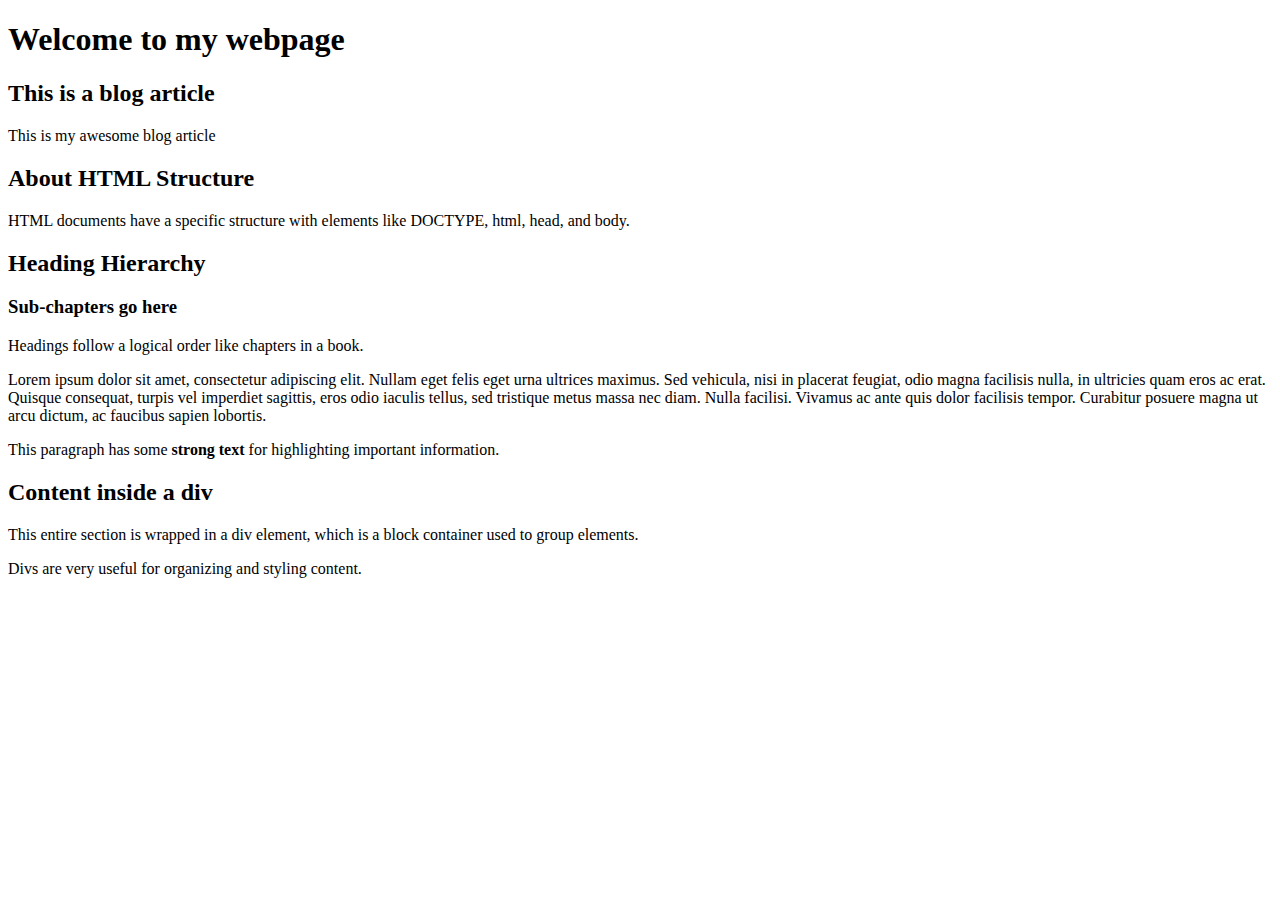
<file: HTML-intro/index.html>
<!DOCTYPE html>
<html lang="en">
  <head>
    <meta charset="UTF-8" />
    <meta name="viewport" content="width=device-width, initial-scale=1.0" />
    <title>My first webpage</title>
  </head>
  <body>
    <h1>Welcome to my webpage</h1>

    <h2>This is a blog article</h2>
    <p>This is my awesome blog article</p>

    <h2>About HTML Structure</h2>
    <p>
      HTML documents have a specific structure with elements like DOCTYPE, html,
      head, and body.
    </p>

    <h2>Heading Hierarchy</h2>
    <h3>Sub-chapters go here</h3>
    <p>Headings follow a logical order like chapters in a book.</p>

    <p>
      Lorem ipsum dolor sit amet, consectetur adipiscing elit. Nullam eget felis
      eget urna ultrices maximus. Sed vehicula, nisi in placerat feugiat, odio
      magna facilisis nulla, in ultricies quam eros ac erat. Quisque consequat,
      turpis vel imperdiet sagittis, eros odio iaculis tellus, sed tristique
      metus massa nec diam. Nulla facilisi. Vivamus ac ante quis dolor facilisis
      tempor. Curabitur posuere magna ut arcu dictum, ac faucibus sapien
      lobortis.
    </p>

    <p>
      This paragraph has some <strong>strong text</strong> for highlighting
      important information.
    </p>

    <div>
      <h2>Content inside a div</h2>
      <p>
        This entire section is wrapped in a div element, which is a block
        container used to group elements.
      </p>
      <p>Divs are very useful for organizing and styling content.</p>
    </div>
  </body>
</html>
</file>
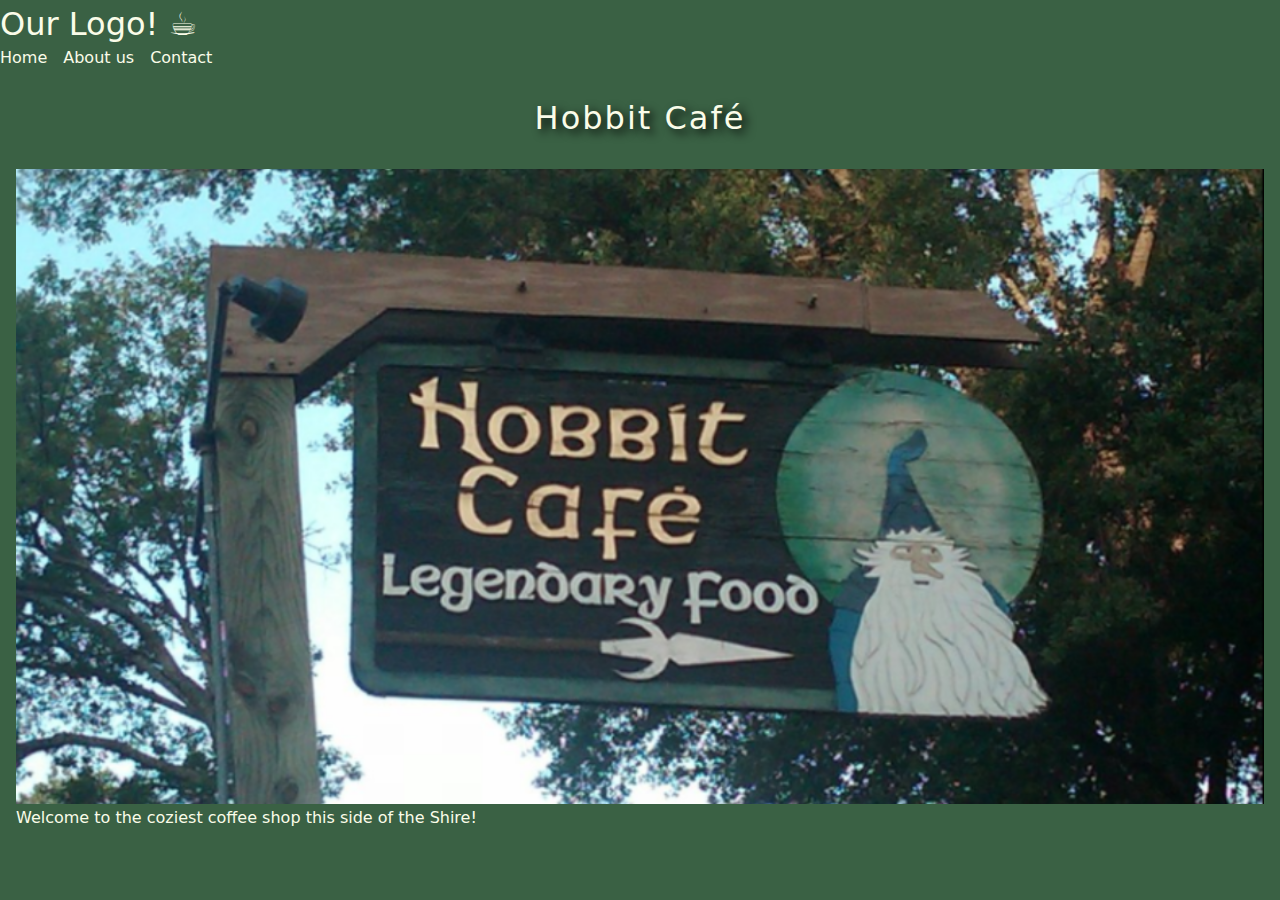
<file: HTML-Multi-page_website/index.html>
<!DOCTYPE html>
<html lang="en">
  <head>
    <meta charset="UTF-8" />
    <meta name="viewport" content="width=device-width, initial-scale=1.0" />

    <link rel="stylesheet" href="style.css" />

    <title>The Hobbit Hole Coffee Shop</title>
  </head>

  <body>
    <header>
      <p>Our Logo! ☕</p>
      <nav>
        <ul>
          <li><a href="index.html">Home</a></li>
          <li><a href="about.html">About us</a></li>
          <li><a href="contact.html">Contact</a></li>
        </ul>
      </nav>
    </header>

    <main>
      <h1>Hobbit Café</h1>
      <section>
        <figure>
          <img
            src="./assets/cafe.png"
            alt="A sign pointing to a café"
            width="100%"
          />
          <figcaption>
            Welcome to the coziest coffee shop this side of the Shire!
          </figcaption>
        </figure>
      </section>
    </main>

    <footer>
      <!-- Hier koennte der Footer Inhalt sein  -->
    </footer>
  </body>
</html>
</file>
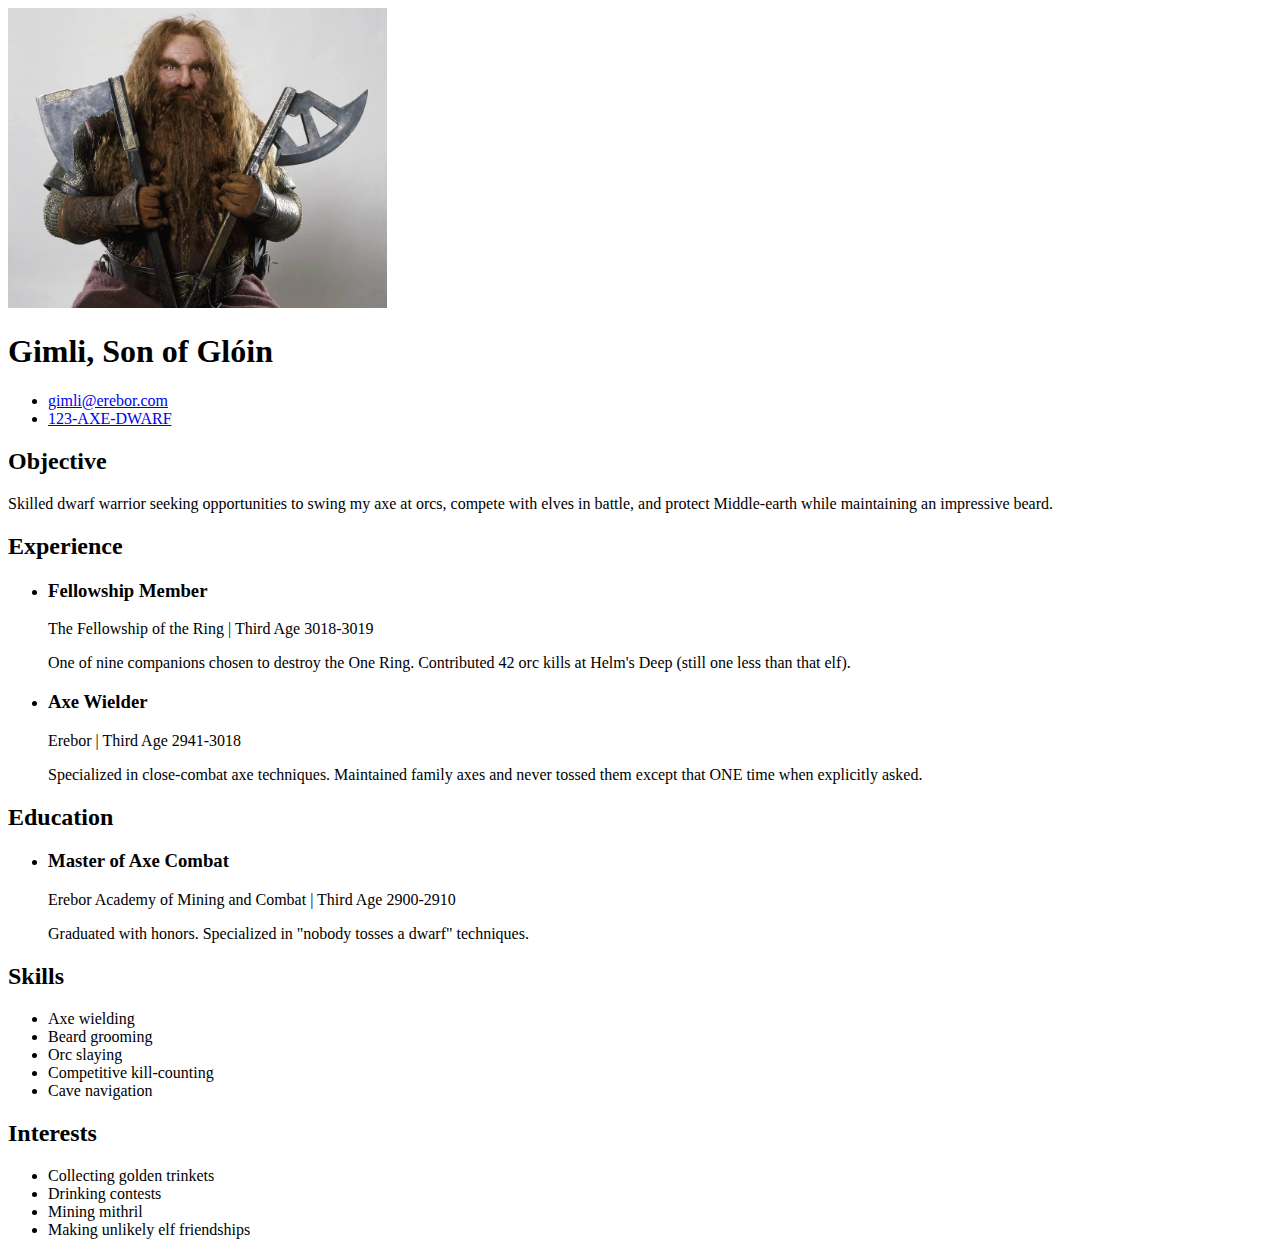
<file: HTML-Resume/index.html>
<!DOCTYPE html>
<html>
  <head>
    <title>Gimli son of Glóin - Resume</title>
  </head>
  <body>
    <!-- Header Section -->
    <img src="Gimli.webp" alt="Gimli" height="300" />
    <h1>Gimli, Son of Glóin</h1>
    <ul>
      <li><a href="mailto:gimli@erebor.com">gimli@erebor.com</a></li>
      <li><a href="tel:+123456789">123-AXE-DWARF</a></li>
    </ul>

    <!-- Objective -->
    <h2>Objective</h2>
    <p>
      Skilled dwarf warrior seeking opportunities to swing my axe at orcs,
      compete with elves in battle, and protect Middle-earth while maintaining
      an impressive beard.
    </p>

    <!-- Experience -->
    <h2>Experience</h2>
    <ul>
      <li>
        <h3>Fellowship Member</h3>
        <p>The Fellowship of the Ring | Third Age 3018-3019</p>
        <p>
          One of nine companions chosen to destroy the One Ring. Contributed 42
          orc kills at Helm's Deep (still one less than that elf).
        </p>
      </li>
      <li>
        <h3>Axe Wielder</h3>
        <p>Erebor | Third Age 2941-3018</p>
        <p>
          Specialized in close-combat axe techniques. Maintained family axes and
          never tossed them except that ONE time when explicitly asked.
        </p>
      </li>
    </ul>

    <!-- Education -->
    <h2>Education</h2>
    <ul>
      <li>
        <h3>Master of Axe Combat</h3>
        <p>Erebor Academy of Mining and Combat | Third Age 2900-2910</p>
        <p>
          Graduated with honors. Specialized in "nobody tosses a dwarf"
          techniques.
        </p>
      </li>
    </ul>

    <!-- Skills -->
    <h2>Skills</h2>
    <ul>
      <li>Axe wielding</li>
      <li>Beard grooming</li>
      <li>Orc slaying</li>
      <li>Competitive kill-counting</li>
      <li>Cave navigation</li>
    </ul>

    <!-- Interests -->
    <h2>Interests</h2>
    <ul>
      <li>Collecting golden trinkets</li>
      <li>Drinking contests</li>
      <li>Mining mithril</li>
      <li>Making unlikely elf friendships</li>
    </ul>
  </body>
</html>
</file>
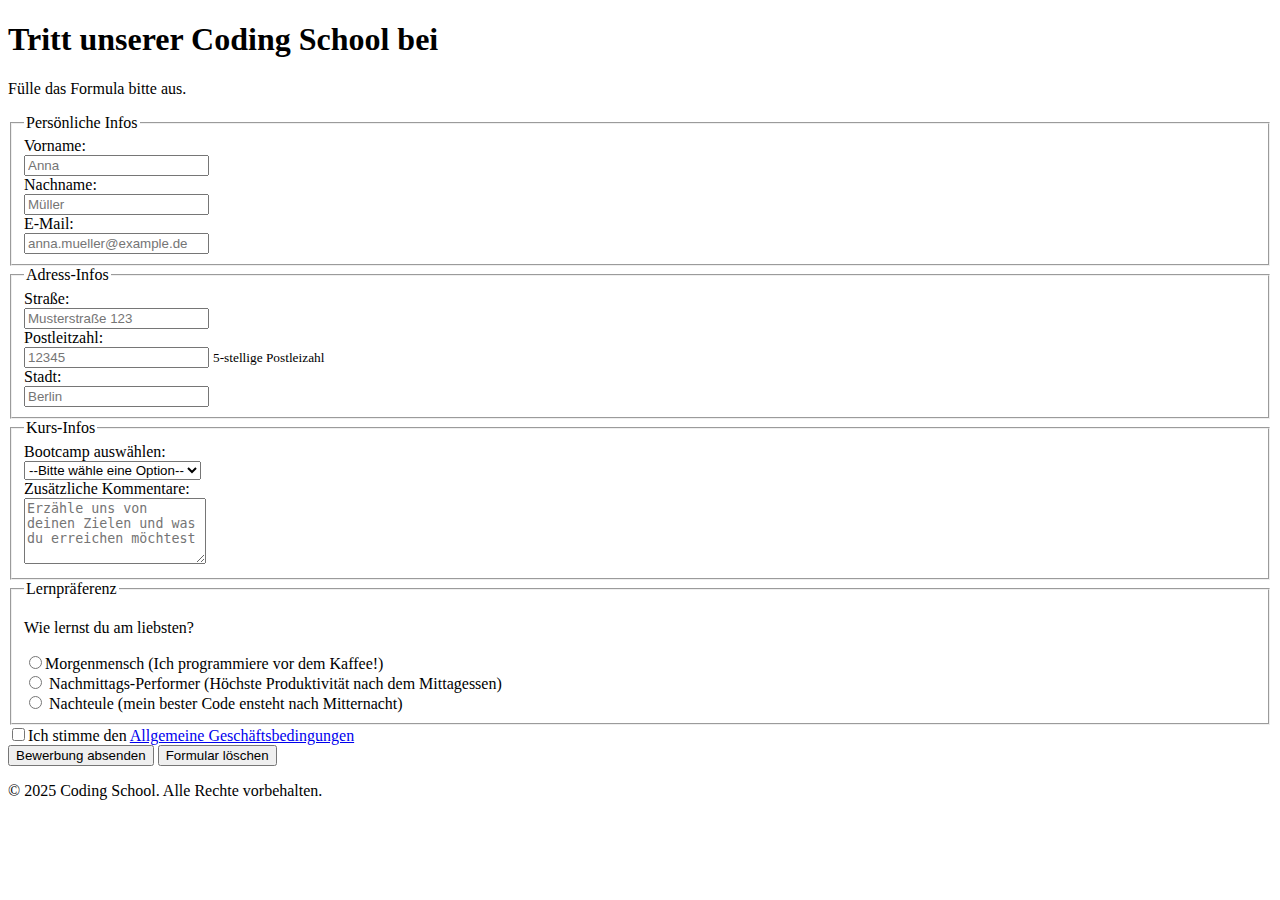
<file: Sign-up_form/index.html>
<!DOCTYPE html>
<html lang="en">
  <head>
    <meta charset="UTF-8" />
    <meta name="viewport" content="width=device-width, initial-scale=1.0" />
    <title>Coding Schoool Anmeldeformular</title>
  </head>
  <body>
    <!-- Header -->
    <header>
      <h1>Tritt unserer Coding School bei</h1>
      <p>Fülle das Formula bitte aus.</p>
    </header>
    <!-- Main -->

    <main>
      <section>
        <form action="#" method="get" autocomplete="on">
          <fieldset>
            <legend>Persönliche Infos</legend>
            <div>
              <label for="firstname">Vorname:</label>
              <br />
              <input
                type="text"
                name="firstname"
                id="firstname"
                placeholder="Anna"
                required
                autocomplete="given-name"
              />
            </div>
            <div>
              <label for="lastname">Nachname:</label>
              <br />
              <input
                type="text"
                name="lastname"
                id="lastname"
                placeholder="Müller"
                required
                autocomplete="family-name"
              />
            </div>
            <div>
              <label for="email">E-Mail:</label>
              <br />
              <input
                type="email"
                name="email"
                id="email"
                placeholder="anna.mueller@example.de"
                required
                autocomplete="email"
              />
            </div>
          </fieldset>

          <fieldset>
            <legend>Adress-Infos</legend>
            <div>
              <label for="adress">Straße:</label> <br /><input
                type="text"
                name="adress"
                id="adress"
                placeholder="Musterstraße 123"
                autocomplete="street-adress"
              />
            </div>

            <div>
              <label for="zipcode">Postleitzahl:</label>
              <br />
              <input
                type="text"
                name="zipcode"
                id="zipcode"
                placeholder="12345"
                pattern="\d{5}"
                maxlength="5"
                autocomplete="postal-code"
              />
              <small>5-stellige Postleizahl</small>
            </div>

            <div>
              <label for="city">Stadt:</label>
              <br />
              <input
                type="text"
                name="city"
                id="city"
                placeholder="Berlin"
                autocomplete="adress-level2"
              />
            </div>
          </fieldset>

          <!-- Dropdown Menu -->
          <fieldset>
            <legend>Kurs-Infos</legend>
            <div>
              <label for="bootcamp">Bootcamp auswählen:</label>
              <br />
              <select name="bootcamp" id="bootcamp">
                <option value="" disabled selected>
                  --Bitte wähle eine Option--
                </option>
                <option value="web-dev">Web & App Entwicklung</option>
                <option value="data-sience">Data Science</option>
                <option value="ux-design">UX/UI Design</option>
              </select>
            </div>

            <div>
              <label for="comments">Zusätzliche Kommentare:</label>
              <br /><textarea
                name="comments"
                id="comments"
                rows="4"
                placeholder="Erzähle uns von deinen Zielen und was du erreichen möchtest"
              ></textarea>
            </div>
          </fieldset>

          <!-- RADIO BUTTONS!
            -->

          <fieldset>
            <legend>Lernpräferenz</legend>

            <p>Wie lernst du am liebsten?</p>

            <!-- p_form/index.html?study-time=morning# -->
            <div>
              <input
                type="radio"
                name="study-time"
                id="morning"
                value="morning"
                required
              /><label for="morning"
                >Morgenmensch (Ich programmiere vor dem Kaffee!)</label
              >
            </div>

            <div>
              <input
                type="radio"
                name="study-time"
                id="afternoon"
                value="afternoon"
                required
              />
              <label for="afternoon"
                >Nachmittags-Performer (Höchste Produktivität nach dem
                Mittagessen)</label
              >
            </div>

            <div>
              <input
                type="radio"
                name="study-time"
                id="night"
                value="night"
                required
              />
              <label for="night"
                >Nachteule (mein bester Code ensteht nach Mitternacht)</label
              >
            </div>
          </fieldset>

          <!-- AGB Checkbox -->
          <div>
            <label>
              <input type="checkbox" name="terms" required />Ich stimme den
              <a href="#">Allgemeine Geschäftsbedingungen</a>
            </label>
          </div>

          <button type="submit">Bewerbung absenden</button>
          <button type="reset">Formular löschen</button>
        </form>
      </section>
    </main>
    <!-- Footer -->
    <footer><p>© 2025 Coding School. Alle Rechte vorbehalten.</p></footer>
  </body>
</html>
</file>
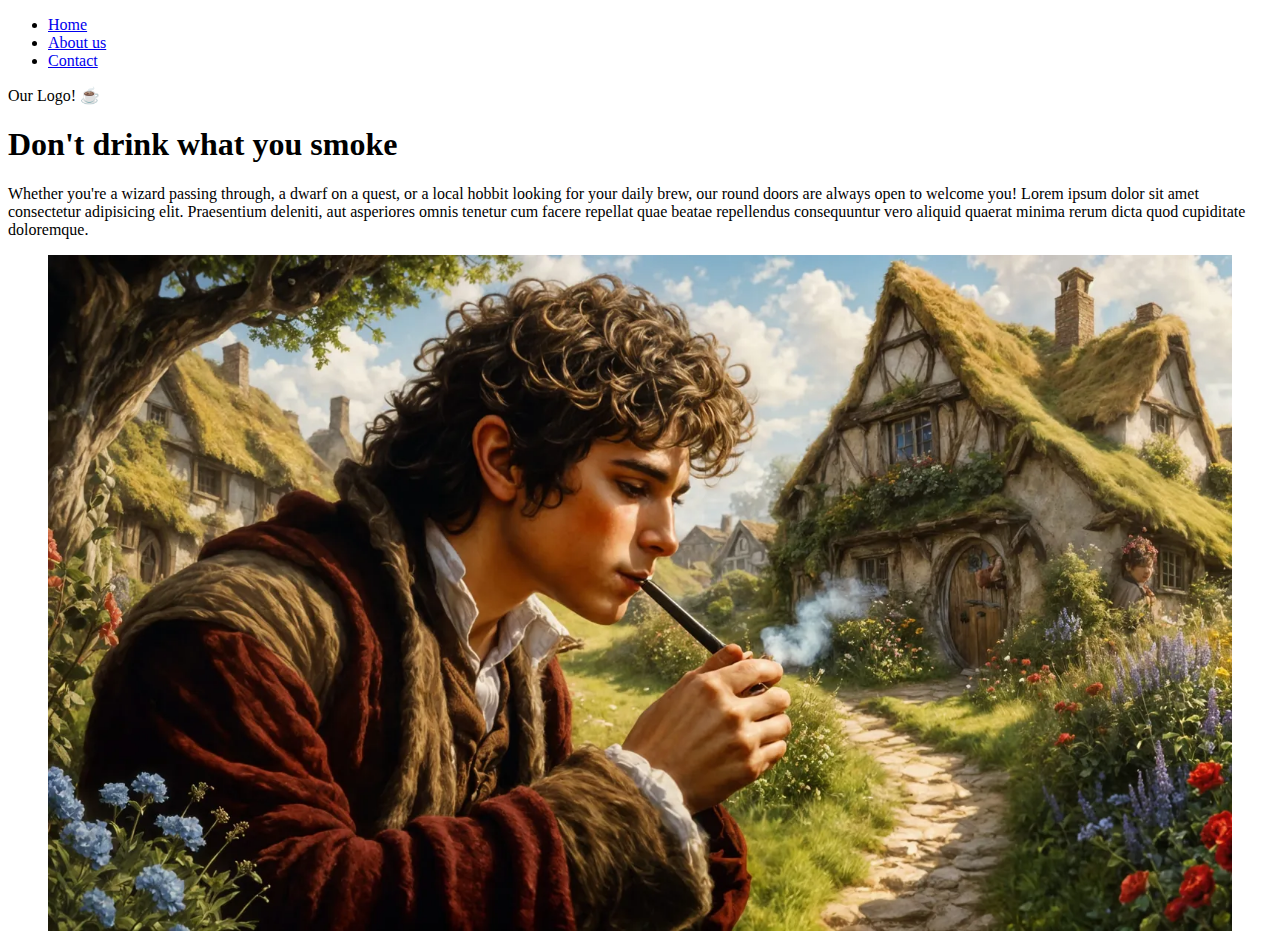
<file: HTML-Multi-page_website/about.html>
<!DOCTYPE html>
<html lang="en">
  <head>
    <meta charset="UTF-8" />
    <meta name="viewport" content="width=device-width, initial-scale=1.0" />
    <title>About The Hobbit Hole Coffee Shop</title>
  </head>
  <body>
    <header>
      <nav>
        <ul>
          <li><a href="index.html">Home</a></li>
          <li><a href="about.html">About us</a></li>
          <li><a href="contact.html">Contact</a></li>
        </ul>
      </nav>
      <p>Our Logo! ☕</p>
    </header>

    <main>
      <h1>Don't drink what you smoke</h1>
      <article>
        <p>
          Whether you're a wizard passing through, a dwarf on a quest, or a
          local hobbit looking for your daily brew, our round doors are always
          open to welcome you! Lorem ipsum dolor sit amet consectetur
          adipisicing elit. Praesentium deleniti, aut asperiores omnis tenetur
          cum facere repellat quae beatae repellendus consequuntur vero aliquid
          quaerat minima rerum dicta quod cupiditate doloremque.
        </p>
      </article>
    </main>

    <figure>
      <img src="./assets/pipe.png" alt="a hobbit smoking a pipe" width="100%" />
    </figure>
  </body>
</html>
</file>
<file: HTML-Multi-page_website/style.css>
* {
  padding: 0;
  margin: 0;
  box-sizing: border-box;
}

/* body {
  color: red;
} */

a,
button,
input,
textarea {
  font: inherit;
  color: inherit;
  /* background-color: inherit; */
}

body {
  background-color: #3a6144;
  color: #fafce9;
  font-family: system-ui, -apple-system, BlinkMacSystemFont, "Segoe UI", Roboto,
    Oxygen, Ubuntu, Cantarell, "Open Sans", "Helvetica Neue", sans-serif;
}

body > * {
  max-width: 1400px;
  /* margin: 0 auto; */
  margin-inline: auto;
}

/* @media (max-width: 800px) {
  body {
    background-color: rebeccapurple;
  }
}

@media (min-width: 400px) {
  body {
    background-color: blue;
    margin: 10rem;
  }
} */

@media (width < 1200px) {
  body {
    background-color: orangered;
  }
}

@media (500px < width < 1000px) {
  body {
    font-family: "Times New Roman", Times, serif;
  }
}

/* header {
  display: flex;
} */

header ul {
  display: flex;
  /* margin: 3rem; */
  list-style: none;
}

header li {
  margin-right: 1rem;
}

header p {
  font-size: 2rem;
}

header nav a {
  text-decoration: none;
}

header nav a:hover {
  text-decoration: underline;
  color: white;
}

h1 {
  text-align: center;
  margin: 2rem;
  letter-spacing: 2px;
  font-weight: 300;
  text-shadow: 5px 4px 10px black;
}

p {
  max-width: 60ch;
  line-height: 1.5;
  /* text-align: justify; */
  /* margin: 0 2rem; */
}
main p {
  margin-inline: 1rem;
}

figure {
  margin-inline: 1rem;
}

.contact {
  margin: 3rem;
}

/* .contact__form {
} */

.contact__label {
  width: 7rem;
  height: 3rem;
  display: inline-block;
}

.contact__input {
  width: 15rem;
  display: inline-block;
  color: #39342b;
  padding: 0.25rem 0.75rem;

  @media (width < 460px) {
    width: 10rem;
    padding: 0.125rem 0.5rem;
  }
}

.contact__label--textarea {
  vertical-align: 27px;
}

.contact__textarea {
  color: #39342b;
}
.btn {
  color: black;
  padding: 0.25rem 0.75rem;
}

.contact__btn {
  /* margin: 0 14.8rem; */
  margin-left: 12.1rem;
  margin-top: 0.5rem;
  /* width: fit-content; */
}
</file>
